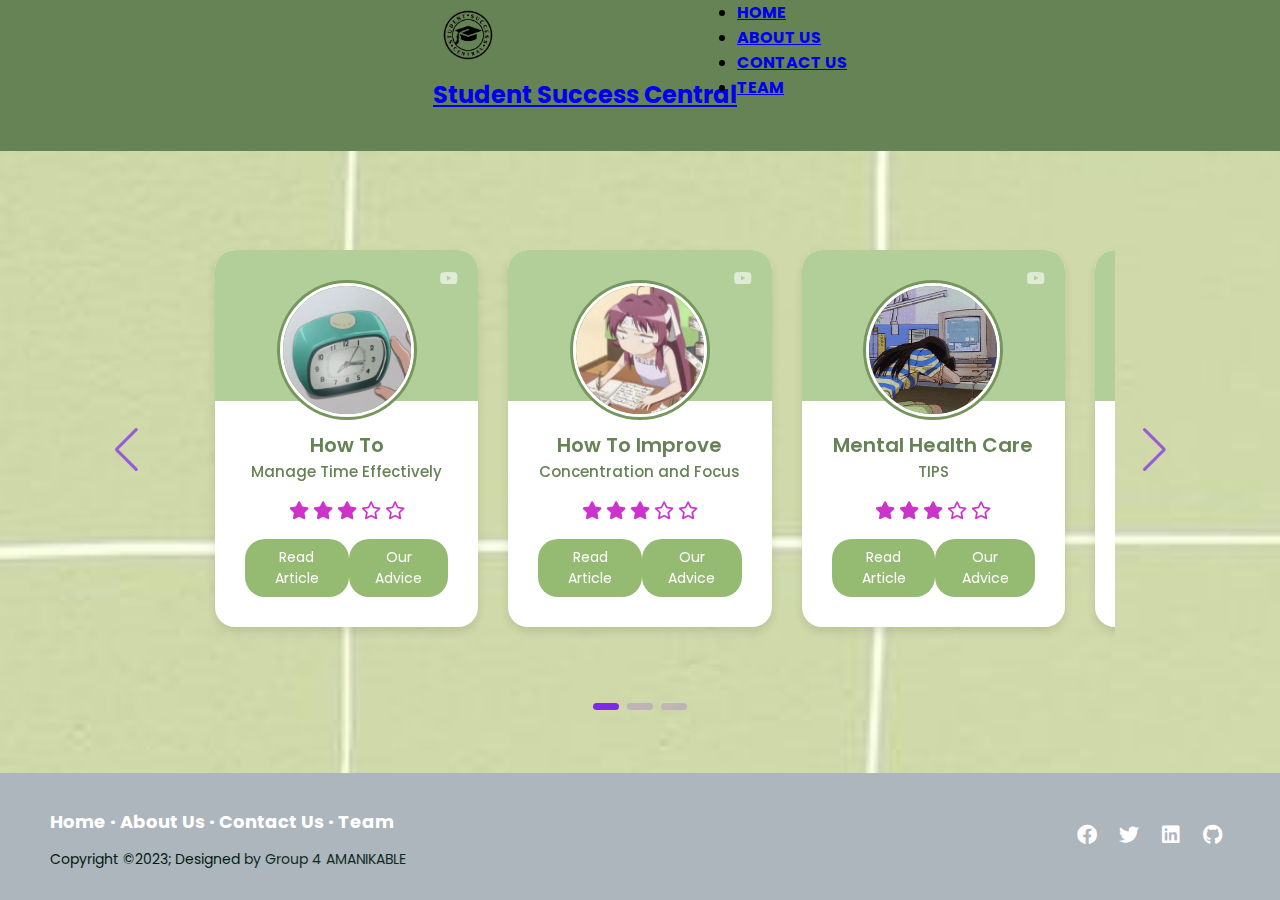
<file: index.html>
<!DOCTYPE html>
<html lang="en">
<head>
    <meta charset="UTF-8">
    
    <!-- ===== Link Swiper's CSS ===== -->
    <link rel="stylesheet" href="https://unpkg.com/swiper/swiper-bundle.min.css"/>
    <!-- ===== Fontawesome CDN Link ===== -->
    <link rel="stylesheet" href="https://cdnjs.cloudflare.com/ajax/libs/font-awesome/6.0.0-beta3/css/all.min.css"/>
    <!-- ===== BOOTSTRAP ==== -->
    <link href="https://cdn.jsdelivr.net/npm/bootstrap@5.3.0/dist/css/bootstrap.min.css" rel="stylesheet" integrity="sha384-9ndCyUaIbzAi2FUVXJi0CjmCapSmO7SnpJef0486qhLnuZ2cdeRhO02iuK6FUUVM" crossorigin="anonymous">
    <script src="https://cdn.jsdelivr.net/npm/bootstrap@5.3.0/dist/js/bootstrap.bundle.min.js" integrity="sha384-geWF76RCwLtnZ8qwWowPQNguL3RmwHVBC9FhGdlKrxdiJJigb/j/68SIy3Te4Bkz" crossorigin="anonymous"></script>
    <!-- ===== CSS ===== -->
    <link rel="stylesheet" href="css/CARDS.css">
    
     <titlE>Student Success Central</title> 
      <link rel="shortcut icon" href="SSC.png">
    <meta name="viewport" content="width=device-width, initial-scale=1.0">  
</head>

<!--NAV BAR STARTS-->
<body>
  
  <div id="hello">
      <header class="d-flex flex-wrap p-2 mb-1 text-body shadow-lg p-3 mb-1 rounded-bottom bg-success ">
          <a href="index.html" class="d-flex mb-3 me-md-auto link-body-emphasis text-decoration-none mt-2">
              <img src="ssc1.png" height=70; width=70;>
              <h2 class="d-flex mt-3">Student Success Central</h2>
              <svg class="bi me-2" width="40" height="32"><use xlink:href="#"/></svg>
          </a>
          
          <ul class="nav nav-pills d-flex align-items-center">
              <b><li class="nav-item"><a href="index.html" class="nav-link text-white" style="font-size: medium;" aria-current="page">HOME</a></li></b>
              <b><li class="nav-item"><a href="AboutUs.html" class="nav-link text-white" style="font-size: medium;">ABOUT US</a></li></b>
              <b><li class="nav-item"><a href="ContactUs.html" class="nav-link text-white" style="font-size: medium;">CONTACT US</a></li></b>
              <b><li class="nav-item"><a href="Team.html" class="nav-link text-white"  style="font-size: medium;">TEAM</a></li></b>
          </ul>
      </header>
  </div>
</body><br><br>
<!------------NAVIGATION END------------>
  
  <!-- BACKGROUND IMAGE START-->
  
  <!-- BACKGROUND IMAGE END-->

  <!--CARDS START-->
<body style=" background-image: url(LINESBG.jpg); background-attachment:inherit; background-size: 500vh; background-repeat: no-repeat; ">
  <div class="onetwo" >
  <section >
    <div class="swiper mySwiper container" >
      <div class="swiper-wrapper content">
        <div class="swiper-slide card">
          <div class="card-content">
            <div class="image">
             <img src="Time.gif" alt=""> 
            </div>
            <div class="media-icons">
                <i class="fab fa-youtube"></i>
              </div>
            <div class="name-profession">
              <span class="name">How To</span>
              <span class="profession">Manage Time Effectively</span>

              
            </div>
            <div class="rating">
              <i class="fas fa-star"></i>
              <i class="fas fa-star"></i>
              <i class="fas fa-star"></i>
              <i class="far fa-star"></i>
              <i class="far fa-star"></i>
            </div>
            <div class="button">
              <button class="aboutMe">Read Article</button>
              <button class="hireMe">Our Advice</button> 
              <a href="https://asana.com/resources/time-management-tips?gclsrc=aw.ds&gclsrc=aw.ds&gclid=CjwKCAjw-b-kBhB-EiwA4fvKrGj5TIfMNO1v-4Q7caAFCpCiuBNuGcZ6LAlMzTgDBu0FXd-r3eabkRoCLXYQAvD_BwE&gclsrc=aw.ds"></a>
            </div>
          </div>
        </div>
        <div class="swiper-slide card">
          <div class="card-content">
            <div class="image">
              <img src="Focus.gif" alt=""> 
            </div>
            <div class="media-icons">
                <i class="fab fa-youtube"></i>

              </div>
            <div class="name-profession">
              <span class="name">How To Improve</span>
              <span class="profession">Concentration and Focus</span>
            </div>
            <div class="rating">
              <i class="fas fa-star"></i>
              <i class="fas fa-star"></i>
              <i class="fas fa-star"></i>
              <i class="far fa-star"></i>
              <i class="far fa-star"></i>
            </div>
            <div class="button">
              <button class="aboutMe">Read Article</button>
              <button class="hireMe">Our Advice</button>
            </div>
          </div>
        </div>
        <div class="swiper-slide card">
          <div class="card-content">
            <div class="image">
           <img src="mental health.gif" alt=""> 
            </div>
            <div class="media-icons">
                <i class="fab fa-youtube"></i>
              </div>
            <div class="name-profession">
              <span class="name">Mental Health Care</span>
              <span class="profession">TIPS</span>
            </div>
            <div class="rating">
              <i class="fas fa-star"></i>
              <i class="fas fa-star"></i>
              <i class="fas fa-star"></i>
              <i class="far fa-star"></i>
              <i class="far fa-star"></i>
            </div>
            <div class="button">
              <button class="aboutMe">Read Article</button>
              <button class="hireMe">Our Advice</button>
            </div>
          </div>
        </div>
        <div class="swiper-slide card">
          <div class="card-content">
            <div class="image">
            <img src="organize.gif" alt=""> 
            </div>
            <div class="media-icons">
                <i class="fab fa-youtube"></i>
              </div>
            <div class="name-profession">
              <span class="name">How To</span>
              <span class="profession">Stay Organized</span>
            </div>
            <div class="rating">
              <i class="fas fa-star"></i>
              <i class="fas fa-star"></i>
              <i class="fas fa-star"></i>
              <i class="far fa-star"></i>
              <i class="far fa-star"></i>
            </div>
            <div class="button">
              <button class="aboutMe">Read Article</button>
              <button class="hireMe">Our Advice</button>
            </div>
          </div>
        </div>
        <div class="swiper-slide card">
          <div class="card-content">
            <div class="image">
              <img src="studyhabits.gif" alt=""> 
            </div>
            <div class="media-icons">
              <i class="fab fa-youtube"></i>
            </div>
            <div class="media-icons">
                <i class="fab fa-youtube"></i>
              </div>
            <div class="name-profession">
              <span class="name">How To Develop </span>
              <span class="profession">Effective Study Habits</span>
            </div>
            <div class="rating">
              <i class="fas fa-star"></i>
              <i class="fas fa-star"></i>
              <i class="fas fa-star"></i>
              <i class="far fa-star"></i>
              <i class="far fa-star"></i>
            </div>
            <div class="button">
              <button class="aboutMe">Read Article</button>
              <button class="hireMe">Our Advice</button>
            </div>
          </div>
        </div>
        <div class="swiper-slide card">
          <div class="card-content">
            <div class="image">
            <img src="studytips.gif" alt=""> 
            </div>
            <div class="media-icons">
                <i class="fab fa-youtube"></i>
              </div>
            <div class="name-profession">
              <span class="name">How To Study </span>
              <span class="profession">For Exams and Quizes</span>
            </div>
            <div class="rating">
              <i class="fas fa-star"></i>
              <i class="fas fa-star"></i>
              <i class="fas fa-star"></i>
              <i class="far fa-star"></i>
              <i class="far fa-star"></i>
            </div>
            <div class="button">
              <button class="aboutMe">Read Article</button>
              <button class="hireMe">Our Advice</button>
            </div>
          </div>
        </div>
        <div class="swiper-slide card">
          <div class="card-content">
            <div class="image">
             <img src="exam.gif" alt=""> 
            </div>
            <div class="media-icons">
                <i class="fab fa-youtube"></i>
              </div>
            <div class="name-profession">
              <span class="name">How To Manage </span>
              <span class="profession">Stress During Exams</span>
            </div>
            <div class="rating">
              <i class="fas fa-star"></i>
              <i class="fas fa-star"></i>
              <i class="fas fa-star"></i>
              <i class="far fa-star"></i>
              <i class="far fa-star"></i>
            </div>
            <div class="button">
              <button class="aboutMe">Read Article</button>
              <button class="hireMe">Our Advice</button>
            </div>
          </div>
        </div>
        <div class="swiper-slide card">
          <div class="card-content">
            <div class="image">
           <img src="communication.gif" alt=""> 
            </div>
            <div class="media-icons">
                <i class="fab fa-youtube"></i>
              </div>
            <div class="name-profession">
              <span class="name">How To Build</span>
              <span class="profession">Communication Skills</span>
            </div>
            <div class="rating">
              <i class="fas fa-star"></i>
              <i class="fas fa-star"></i>
              <i class="fas fa-star"></i>
              <i class="far fa-star"></i>
              <i class="far fa-star"></i>
            </div>
            <div class="button">
              <button class="aboutMe">Read Article</button>
              <button class="hireMe">Our Advice</button>
            </div>
          </div>
        </div>
        <div class="swiper-slide card">
          <div class="card-content">
            <div class="image">
            <img src="work.gif" alt=""> 
            </div>
            <div class="media-icons">
                <i class="fab fa-youtube"></i>
              </div>
            <div class="name-profession">
              <span class="name">How To Establish A</span>
              <span class="profession">Healthy Work-Life Balance</span>
            </div>
            <div class="rating">
              <i class="fas fa-star"></i>
              <i class="fas fa-star"></i>
              <i class="fas fa-star"></i>
              <i class="far fa-star"></i>
              <i class="far fa-star"></i>
            </div>
            <div class="button">
              <button class="aboutMe">Read Article</button>
              <button class="hireMe">Our Advice</button>
            </div>
          </div>
        </div>
      </div>
    </div>
    <div class="swiper-button-next"></div>
      <div class="swiper-button-prev"></div>
      <div class="swiper-pagination"></div>
  </section>
  </div>

  <!--CARDS END-->

  
  <!------------FOOTER STARTS------------>
  

  <footer class="footer-distributed bg-success">

    <div class="footer-right">

        <a href="#"><i class="fa-brands fa-facebook"></i></a>
        <a href="#"><i class="fa-brands fa-twitter"></i></a>
        <a href="#"><i class="fa-brands fa-linkedin"></i></a>
        <a href="#"><i class="fa-brands fa-github"></i></a>

    </div>

    <div class="footer-left">

        <p class="footer-links">
            <a class="link-1" href="index.html">Home</a>

            <a href="AboutUs.html">About Us</a>

            <a href="ContactUs.html">Contact Us</a>

            <a href="Team.html">Team</a>

        
        </p>

        <p>Copyright &copy;2023; Designed <span class="designed"> by Group 4 AMANIKABLE</span></p>
    </div>

</footer>


  <!--FOOTER ENDS-->
  


  <!-- Swiper JS -->
  <script src="https://unpkg.com/swiper/swiper-bundle.min.js"></script>
  <!-- Initialize Swiper -->
  <script>
    var swiper = new Swiper(".mySwiper", {
      slidesPerView: 3,
      spaceBetween: 30,
      slidesPerGroup: 3,
      loop: true,
      loopFillGroupWithBlank: true,
      pagination: {
        el: ".swiper-pagination",
        clickable: true,
      },
      navigation: {
        nextEl: ".swiper-button-next",
        prevEl: ".swiper-button-prev",
      },
    });
  </script>
</body>
</html>
</file>
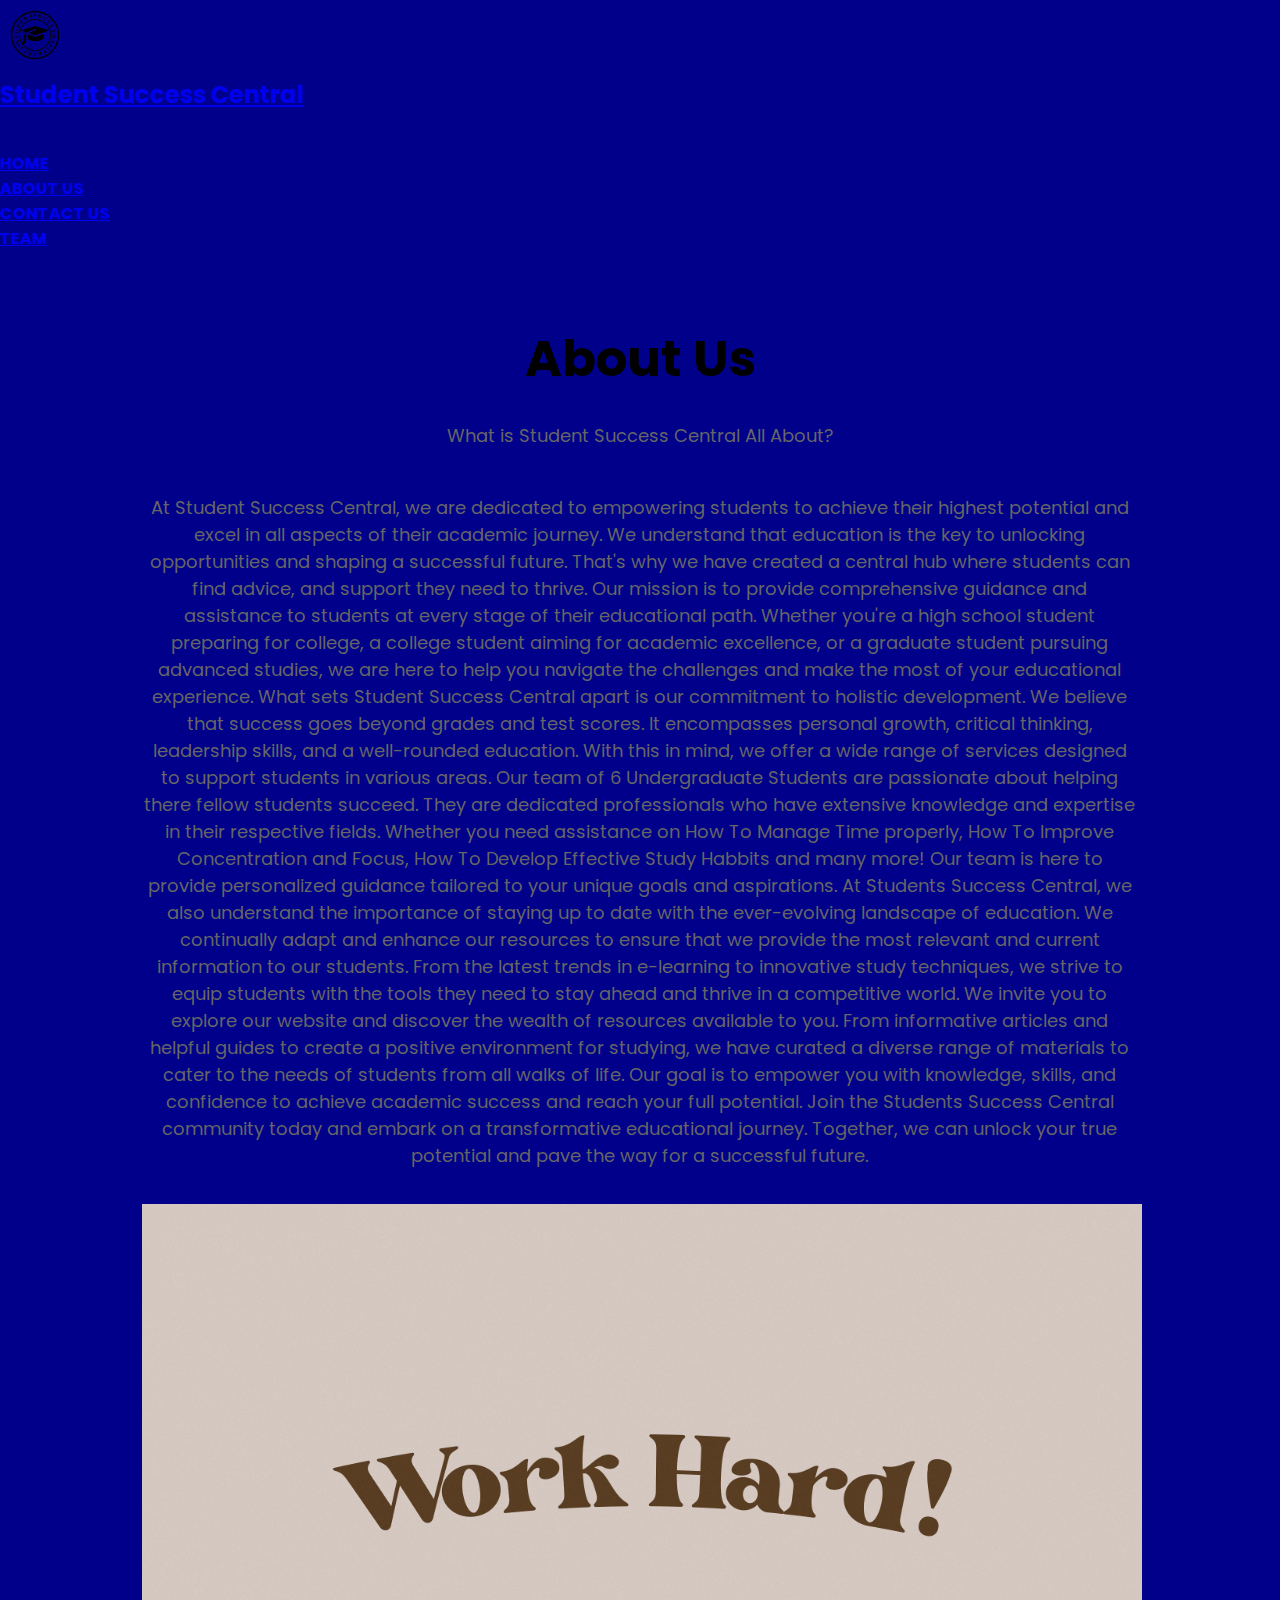
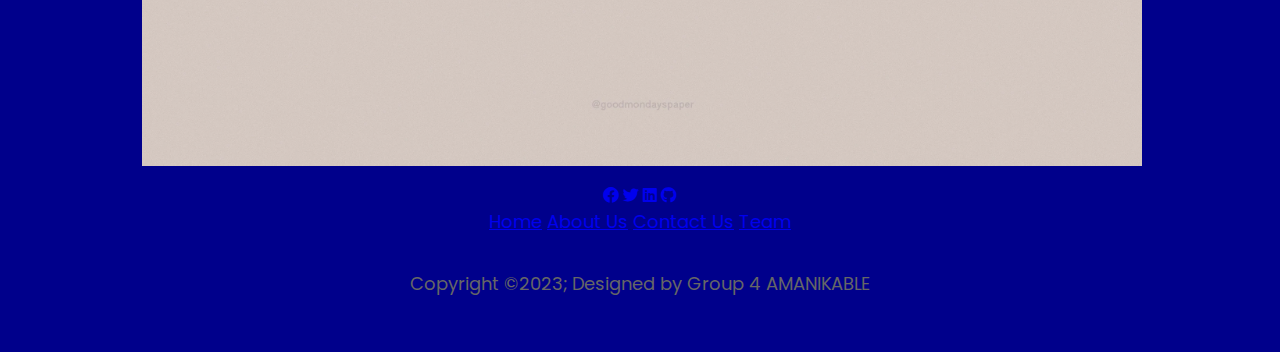
<file: AboutUs.html>
<!DOCTYPE html>
<html lang="en">
<head>
    <meta charset="UTF-8">
    <meta name="viewport" content="width=device-width, initial-scale=1.0">
    <title>Student Success Central</title>
    <link rel="shortcut icon" href="SSC.png">
    <link rel="stylesheet" href="css/AboutUs.css">
    <!-- ===== Link Swiper's CSS ===== -->
    <link rel="stylesheet" href="https://unpkg.com/swiper/swiper-bundle.min.css"/>
    <!-- ===== Fontawesome CDN Link ===== -->
    <link rel="stylesheet" href="https://cdnjs.cloudflare.com/ajax/libs/font-awesome/6.0.0-beta3/css/all.min.css"/>
    <!-- ===== BOOTSTRAP ==== -->
    <link href="https://cdn.jsdelivr.net/npm/bootstrap@5.3.0/dist/css/bootstrap.min.css" rel="stylesheet" integrity="sha384-9ndCyUaIbzAi2FUVXJi0CjmCapSmO7SnpJef0486qhLnuZ2cdeRhO02iuK6FUUVM" crossorigin="anonymous">
    <script src="https://cdn.jsdelivr.net/npm/bootstrap@5.3.0/dist/js/bootstrap.bundle.min.js" integrity="sha384-geWF76RCwLtnZ8qwWowPQNguL3RmwHVBC9FhGdlKrxdiJJigb/j/68SIy3Te4Bkz" crossorigin="anonymous"></script>
    
</head>
<body>
    
<!-- Latest compiled JavaScript -->
<script src="https://maxcdn.bootstrapcdn.com/bootstrap/3.4.1/js/bootstrap.min.js"></script>
</head>
 

    <!--NAV BAR STARTS-->
<body>
    <div id="hello">
        <header class="d-flex flex-wrap p-2 mb-1 text-body shadow-lg p-3 mb-1 rounded-bottom bg-success ">
            <a href="index.html" class="d-flex mb-3 me-md-auto link-body-emphasis text-decoration-none mt-2">
                <img src="ssc1.png" height=70; width=70;>
                <h2 class="d-flex mt-3">Student Success Central</h2>
                <svg class="bi me-2" width="40" height="32"><use xlink:href="#"/></svg>
            </a>
            
            <ul class="nav nav-pills d-flex align-items-center">
                <b><li class="nav-item"><a href="index.html" class="nav-link text-white" style="font-size: medium;" aria-current="page">HOME</a></li></b>
                <b><li class="nav-item"><a href="AboutUs.html" class="nav-link text-white" style="font-size: medium;">ABOUT US</a></li></b>
                <b><li class="nav-item"><a href="ContactUs.html" class="nav-link text-white" style="font-size: medium;">CONTACT US</a></li></b>
                <b><li class="nav-item"><a href="Team.html" class="nav-link text-white"  style="font-size: medium;">TEAM</a></li></b>
            </ul>
        </header>
    </div>
  </body><br><br>
<!------------NAVIGATION END------------>

<!------------BODY START------------>
<body> 
    
    <div class="heading">
    <h1>About Us</h1>
    <p>What is Student Success Central All About?
    </p>

<div class="container">
    <section class="about">
        <div class="about-image">
            
        <div class="about">
            <h2></h2>
            <p>At Student Success Central, we are dedicated to empowering students to achieve their highest potential and excel in all aspects of their academic journey. We understand that education is the key to unlocking opportunities and shaping a successful future. That's why we have created a central hub where students can find advice, and support they need to thrive.

                Our mission is to provide comprehensive guidance and assistance to students at every stage of their educational path. Whether you're a high school student preparing for college, a college student aiming for academic excellence, or a graduate student pursuing advanced studies, we are here to help you navigate the challenges and make the most of your educational experience.
                
                What sets Student Success Central apart is our commitment to holistic development. We believe that success goes beyond grades and test scores. It encompasses personal growth, critical thinking, leadership skills, and a well-rounded education. With this in mind, we offer a wide range of services designed to support students in various areas.
                
                Our team of 6 Undergraduate Students are passionate about helping there fellow students succeed. They are dedicated professionals who have extensive knowledge and expertise in their respective fields. Whether you need assistance on How To Manage Time properly, How To Improve Concentration and Focus, How To Develop Effective Study Habbits and many more! Our team is here to provide personalized guidance tailored to your unique goals and aspirations.
                
                At Students Success Central, we also understand the importance of staying up to date with the ever-evolving landscape of education. We continually adapt and enhance our resources to ensure that we provide the most relevant and current information to our students. From the latest trends in e-learning to innovative study techniques, we strive to equip students with the tools they need to stay ahead and thrive in a competitive world.
                
                We invite you to explore our website and discover the wealth of resources available to you. From informative articles and helpful guides to create a positive environment for studying, we have curated a diverse range of materials to cater to the needs of students from all walks of life. Our goal is to empower you with knowledge, skills, and confidence to achieve academic success and reach your full potential.
                
                Join the Students Success Central community today and embark on a transformative educational journey. Together, we can unlock your true potential and pave the way for a successful future.</p>
       
       <!-- SIDE PHOTO STARTS-->
<div id="carouselExampleFade" class="carousel slide carousel-fade">
    <div class="carousel-inner">
      <div class="carousel-item active">
        
        <img src="WORK HARD.png" class="d-block w-100" alt="WORK HARD PIC" class="center">
      </div> 
  </div>
<!-- SIDE PHOTO ENDS -->
            </div>
    </section>
</div>
</body>

<!------------BODY END------------>

<!------------FOOTER STARTS------------>
  

<footer class="footer-distributed bg-success">

    <div class="footer-right">

        <a href="#"><i class="fa-brands fa-facebook"></i></a>
        <a href="#"><i class="fa-brands fa-twitter"></i></a>
        <a href="#"><i class="fa-brands fa-linkedin"></i></a>
        <a href="#"><i class="fa-brands fa-github"></i></a>

    </div>

    <div class="footer-left">

        <p class="footer-links">
            <a class="link-1" href="index.html">Home</a>

            <a href="AboutUs.html">About Us</a>

            <a href="ContactUs.html">Contact Us</a>

            <a href="Team.html">Team</a>

        
        </p>

        <p>Copyright &copy;2023; Designed <span class="designed"> by Group 4 AMANIKABLE</span></p>
    </div>

</footer>


  <!--FOOTER ENDS-->
</body>
</html>
</file>
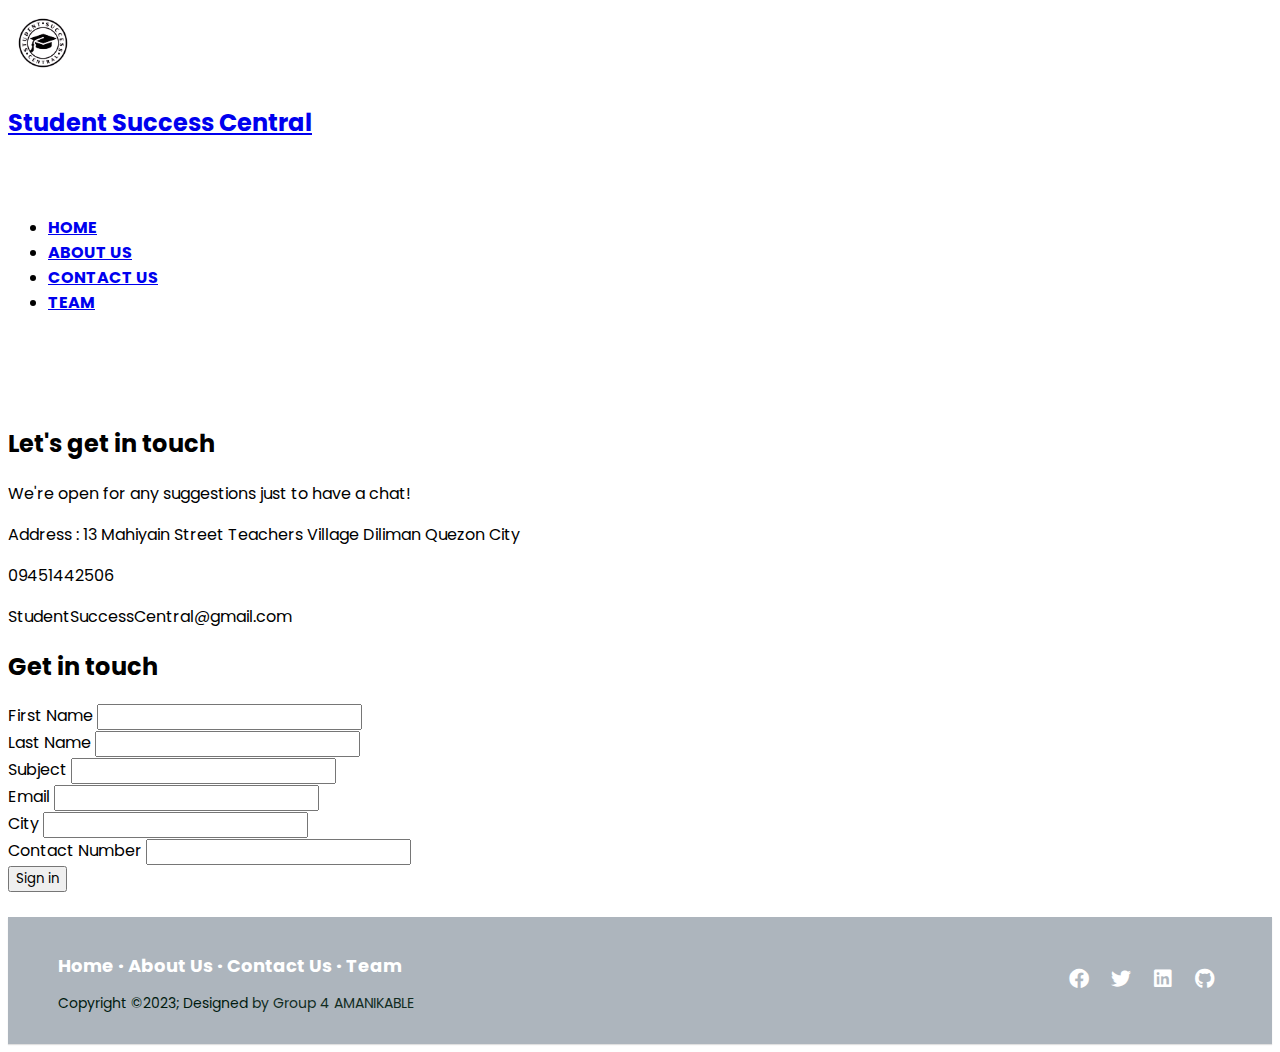
<file: ContactUs.html>
<!DOCTYPE html>
<html lang="en">
<head>
    <meta charset="UTF-8">
    <meta name="viewport" content="width=device-width, initial-scale=1.0">
    <title>Student Success Central</title>
    <link rel="shortcut icon" href="SSC.png">
    <link rel="stylesheet" href="css/footer.css">
    <link rel="stylesheet" href="css/ContactUs.css">
    <!-- ===== Link Swiper's CSS ===== -->
    <link rel="stylesheet" href="https://unpkg.com/swiper/swiper-bundle.min.css"/>
    <!-- ===== Fontawesome CDN Link ===== -->
    <link rel="stylesheet" href="https://cdnjs.cloudflare.com/ajax/libs/font-awesome/6.0.0-beta3/css/all.min.css"/>
    <!-- ===== BOOTSTRAP ==== -->
    <link href="https://cdn.jsdelivr.net/npm/bootstrap@5.3.0/dist/css/bootstrap.min.css" rel="stylesheet" integrity="sha384-9ndCyUaIbzAi2FUVXJi0CjmCapSmO7SnpJef0486qhLnuZ2cdeRhO02iuK6FUUVM" crossorigin="anonymous">
    <script src="https://cdn.jsdelivr.net/npm/bootstrap@5.3.0/dist/js/bootstrap.bundle.min.js" integrity="sha384-geWF76RCwLtnZ8qwWowPQNguL3RmwHVBC9FhGdlKrxdiJJigb/j/68SIy3Te4Bkz" crossorigin="anonymous"></script>
    
</head>
<body>
    <div id="hello">
        <header class="d-flex flex-wrap p-2 mb-1 text-body shadow-lg p-3 mb-1 rounded-bottom bg-success ">
            <a href="index.html" class="d-flex mb-3 me-md-auto link-body-emphasis text-decoration-none mt-2">
                <img src="ssc1.png" height=70; width=70;>
                <h2 class="d-flex mt-3">Student Success Central</h2>
                <svg class="bi me-2" width="40" height="32"><use xlink:href="#"/></svg>
            </a>
            
            <ul class="nav nav-pills d-flex align-items-center">
                <b><li class="nav-item"><a href="index.html" class="nav-link text-white" style="font-size: medium;" aria-current="page">HOME</a></li></b>
                <b><li class="nav-item"><a href="AboutUs.html" class="nav-link text-white" style="font-size: medium;">ABOUT US</a></li></b>
                <b><li class="nav-item"><a href="ContactUs.html" class="nav-link text-white" style="font-size: medium;">CONTACT US</a></li></b>
                <b><li class="nav-item"><a href="Team.html" class="nav-link text-white"  style="font-size: medium;">TEAM</a></li></b>
            </ul>
        </header>
    </div>
  </body><br><br>

<!------------NAVIGATION END------------>
</head>
<body>          
    <br>
        <div class="container nt-5 shadow">
        <div class="row">
        <div class="col-md-4 bg-success p-5 text-white order sm-first order-last ">
                <h2>Let's get in touch</h2>
                <p>We're open for any suggestions just to have a chat!</p>
                <div class="d=flex mt-2">
                    <i class="bi bi-geo-alt"></i>
                    <p class="mt-3 ms-3">Address : 13 Mahiyain Street Teachers Village Diliman Quezon City</p>
                </div>
                <div class="d=flex mt-2">
                    <i class="bi bi-telephone-outbound"></i>
                    <p class="mt-3 ms-3">09451442506</p>
                </div>
        <div class="d=flex mt-2">
                    <i class="bi bi-envelope-at"></i>
                    <p class="mt-3 ms-3">StudentSuccessCentral@gmail.com</p>
                </div>
                </div>
        <div class="col-md-8 p-5 "> 
                <h2>Get in touch</h2>
                <form class="row g-3 ContactForm mt-4">
        <div class="col-md-6">
                      <label for="inputFirstName" class="form-label">First Name</label>
                      <input type="name" class="form-control" id="inputFirstName">
                </div>
        <div class="col-md-6">
                      <label for="inputLastName" class="form-label">Last Name</label>
                      <input type="name" class="form-control" id="inputLastName">
                </div>
        <div class="col-12">
                      <label for="inputAddress" class="form-label">Subject</label>
                      <input type="text" class="form-control" id="inputAddress" >
                </div>
        <div class="col-12">
                      <label for="inputAddress2" class="form-label">Email</label>
                      <input type="text" class="form-control" id="inputAddress2" >
                </div>
        <div class="col-md-6">
                      <label for="inputCity" class="form-label">City</label>
                      <input type="text" class="form-control" id="inputCity">
                </div>
        <div class="col-md-6">
                        <label for="inputCity" class="form-label">Contact Number</label>
                        <input type="text" class="form-control" id="inputCity">
                </div>
        <div class="col-12">
                        <button type="submit" class="btn btn-secondary mt-3">Sign in</button>
                </div>
                    </form>
                </div>
  
                </div>
                </div>
</body>
            </br>

            <!------------FOOTER STARTS------------>
  

  <footer class="footer-distributed bg-success">

    <div class="footer-right">

        <a href="#"><i class="fa-brands fa-facebook"></i></a>
        <a href="#"><i class="fa-brands fa-twitter"></i></a>
        <a href="#"><i class="fa-brands fa-linkedin"></i></a>
        <a href="#"><i class="fa-brands fa-github"></i></a>

    </div>

    <div class="footer-left">

        <p class="footer-links">
            <a class="link-1" href="index.html">Home</a>

            <a href="AboutUs.html">About Us</a>

            <a href="ContactUs.html">Contact Us</a>

            <a href="Team.html">Team</a>

        
        </p>

        <p>Copyright &copy;2023; Designed <span class="designed"> by Group 4 AMANIKABLE</span></p>
    </div>

</footer>


  <!--FOOTER ENDS-->

</html>
</file>
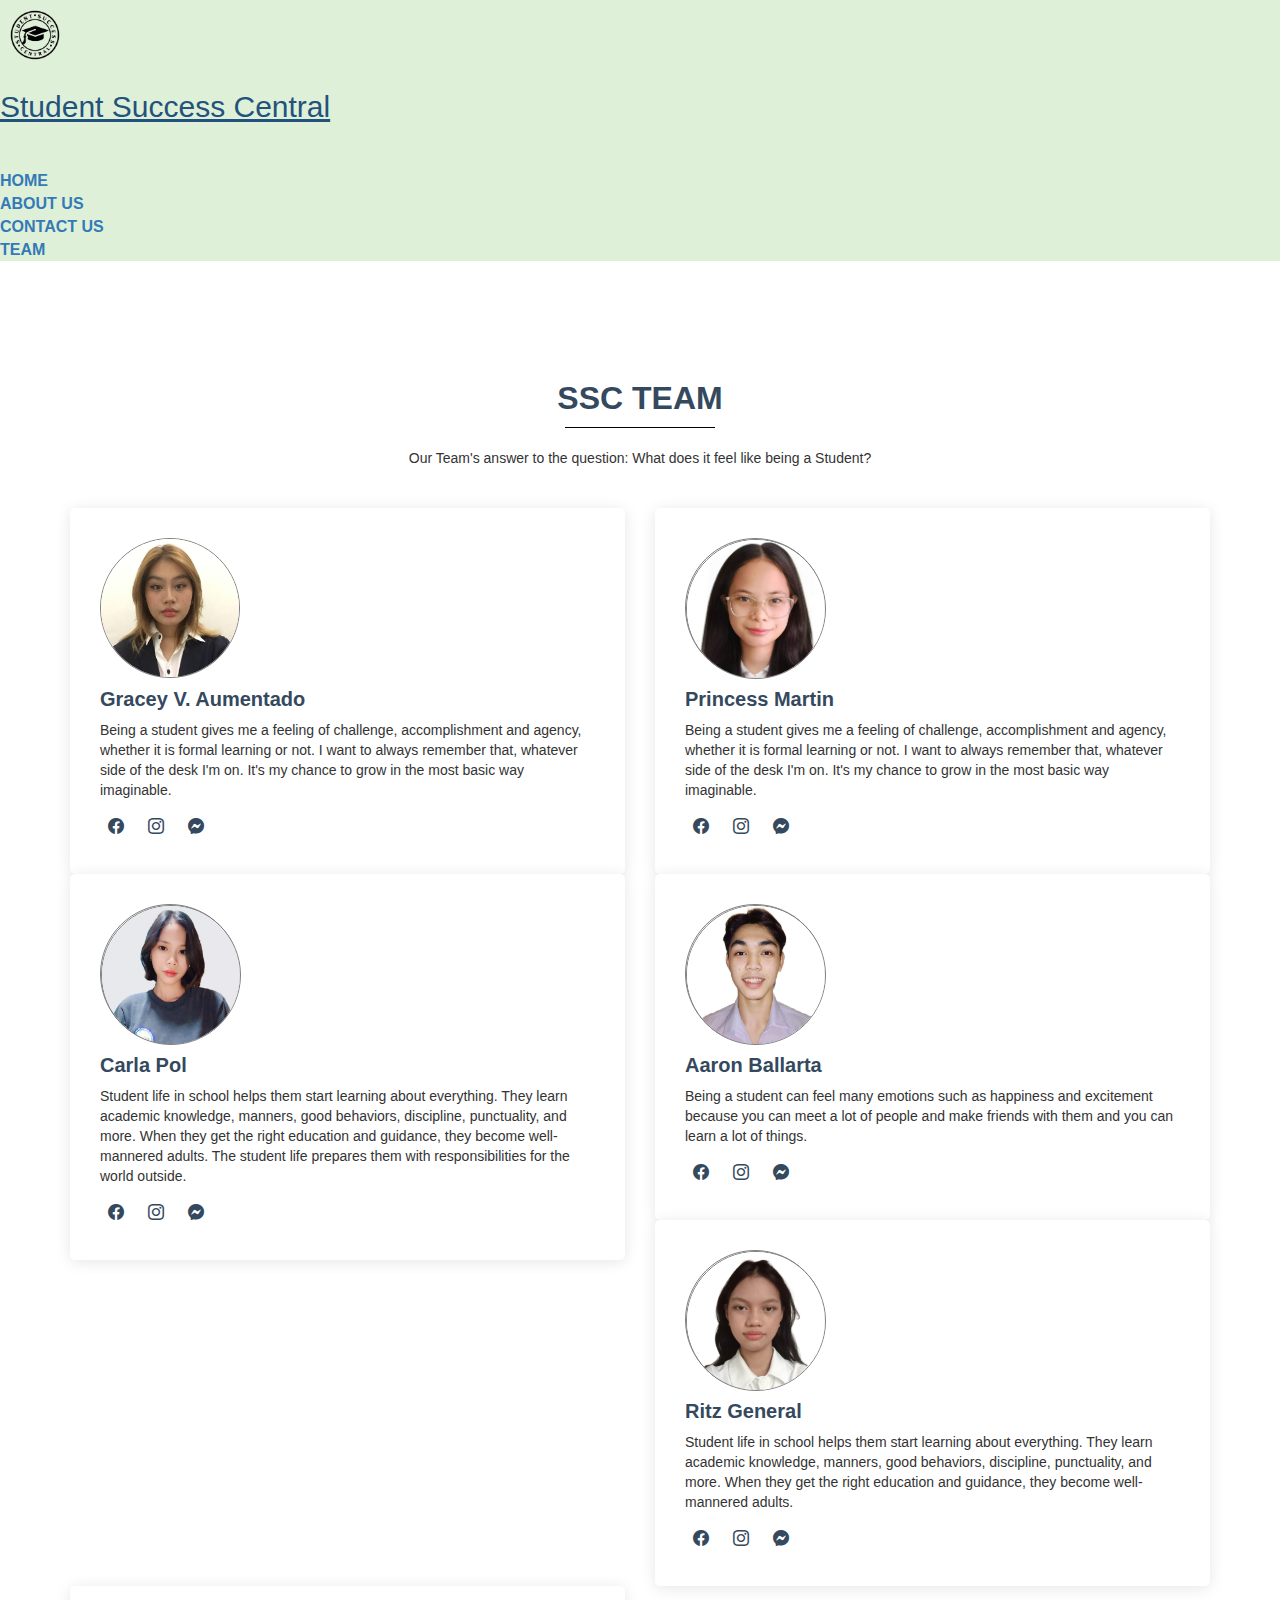
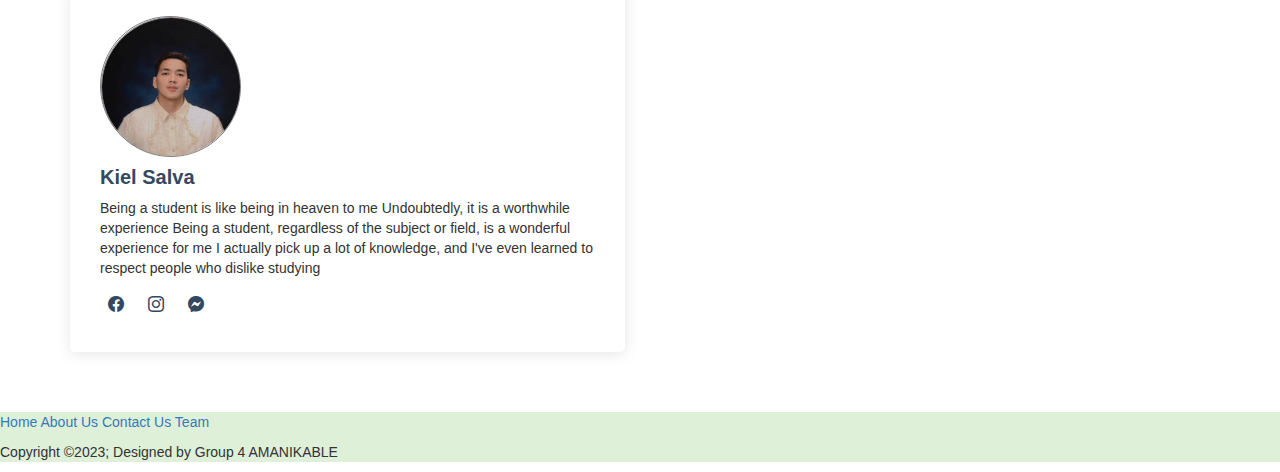
<file: Team.html>
<!DOCTYPE html>
<html lang="en">
<head>
    <meta charset="UTF-8">
    <meta name="viewport" content="width=device-width, initial-scale=1.0">
    <title>Student Success Central</title>
    <link rel="shortcut icon" href="SSC.png">
    <!-- ===== Link Swiper's CSS ===== -->
    <link rel="stylesheet" href="https://unpkg.com/swiper/swiper-bundle.min.css"/>
    <!--BOOTSTRAP 5 CSS LINK-->
    <link href="https://cdn.jsdelivr.net/npm/bootstrap@5.0.2/dist/css/bootstrap.min.css" rel="stylesheet" integrity="sha384-EVSTQN3/azprG1Anm3QDgpJLIm9Nao0Yz1ztcQTwFspd3yD65VohhpuuCOmLASjC" crossorigin="anonymous">
    <!--BOOTSTRAP 5 JS LINK-->
    <link rel="stylesheet" href="https://cdn.jsdelivr.net/npm/bootstrap-icons@1.10.5/font/bootstrap-icons.css">
    <!--EXTERNAL CSS FILE-->
    <link href="./css/Team.css" rel="stylesheet">
   
     <!------------NFONT AWESOME CDN FILES------------>
     <link rel="stylesheet" href="https://cdnjs.cloudflare.com/ajax/libs/font-awesome/4.7.0/css/font-awesome.min.css">
     <!------------BOOTSTRAP ICON------------>
     <link rel="stylesheet" href="https://cdn.jsdelivr.net/npm/bootstrap-icons@1.10.5/font/bootstrap-icons.css">
    <!-- Latest compiled and minified CSS -->
<link rel="stylesheet" href="https://maxcdn.bootstrapcdn.com/bootstrap/3.4.1/css/bootstrap.min.css">
<!-- jQuery library -->
<script src="https://ajax.googleapis.com/ajax/libs/jquery/3.6.4/jquery.min.js"></script>

<!-- Latest compiled JavaScript -->
<script src="https://maxcdn.bootstrapcdn.com/bootstrap/3.4.1/js/bootstrap.min.js"></script>
</head> 
<link rel="shortcut icon" href="SSC.png.png">
<body> 


    <!--NAV BAR STARTS-->
<body>
  
    <div id="hello">
        <header class="d-flex flex-wrap p-2 mb-1 text-body shadow-lg p-3 mb-1 rounded-bottom bg-success ">
            <a href="index.html" class="d-flex mb-3 me-md-auto link-body-emphasis text-decoration-none mt-2">
                <img src="ssc1.png" height=70; width=70;>
                <h2 class="d-flex mt-3">Student Success Central</h2>
                <svg class="bi me-2" width="40" height="32"><use xlink:href="#"/></svg>
            </a>
            
            <ul class="nav nav-pills d-flex align-items-center">
                <b><li class="nav-item"><a href="index.html" class="nav-link text-white" style="font-size: medium;" aria-current="page">HOME</a></li></b>
                <b><li class="nav-item"><a href="AboutUs.html" class="nav-link text-white" style="font-size: medium;">ABOUT US</a></li></b>
                <b><li class="nav-item"><a href="ContactUs.html" class="nav-link text-white" style="font-size: medium;">CONTACT US</a></li></b>
                <b><li class="nav-item"><a href="Team.html" class="nav-link text-white"  style="font-size: medium;">TEAM</a></li></b>
            </ul>
        </header>
    </div>
  </body><br><br>
  <!------------NAVIGATION END------------>
    
    <!------------NAVIGATION END------------>
</head>
<body>
    <section class="Team" >
        <div class="container">

            <div class="section-title">
                <h2>SSC TEAM</h2>
                <div class="underline"></div>
                <p>Our Team's answer to the question: What does it feel like being a Student?</p>
            </div>
            <div class="row">
                <!--Team Member 1-->
                <div class="col-lg-6 mt-4">
                    <div class="member d-flex align-items-center min-height">
                        <div>
                            <img src="GRACEY.jpg" class="teampic" alt="team1">
                        </div>
                        <div clas="member-info">
                            <h4>Gracey V. Aumentado</h4>
                            
                            <p>Being a student gives me a feeling of challenge, accomplishment and agency, whether it is formal learning or not. 
                                I want to always remember that, whatever side of the desk I'm on. 
                                It's my chance to grow in the most basic way imaginable.</p>
                            <div class="social">
                                <a href=""> <i class="bi bi-facebook"></i></a>
                                <a href=""> <i class="bi bi-instagram"></i></a>
                                <a href=""> <i class="bi bi-messenger"></i></a>
                            </div>
                        </div>
                    </div>
                </div>

                <!--Team Member 2-->
                <div class="col-lg-6 mt-4">
                    <div class="member d-flex align-items-center min-height">
                        <div class="teampic">
                            <img src="PRINCESS.png" class="teampic" alt="team1">
                        </div>
                        <div>
                            <div clas="member-info">
                                <h4>Princess Martin</h4>
                                
                                <p>Being a student gives me a feeling of challenge, accomplishment and agency, whether it is formal learning or not. 
                                    I want to always remember that, whatever side of the desk I'm on. 
                                    It's my chance to grow in the most basic way imaginable.</p>
                                <div class="social">
                                    <a href=""> <i class="bi bi-facebook"></i></a>
                                    <a href=""> <i class="bi bi-instagram"></i></a>
                                    <a href=""> <i class="bi bi-messenger"></i></a>
                                </div>
                            </div>
                        </div>
                    </div>
                </div>

                    
                <!--Team Member 3-->
                <div class="col-lg-6 mt-4">
                    <div class="member d-flex align-items-center min-height">
                        <div class="teampic">
                            <img src="CARLA.png" class="teampic" alt="team1">
                        </div>
                        <div clas="member-info">
                            <h4>Carla Pol</h4>
                            
                            <p>Student life in school helps them start learning about everything. They learn academic knowledge, manners, good behaviors, discipline, punctuality, and more. When they get the right education and guidance, they become well-mannered adults. The student life prepares them with responsibilities for the world outside.</p>
                        <div class="social">
                            <a href=""> <i class="bi bi-facebook"></i></a>
                            <a href=""> <i class="bi bi-instagram"></i></a>
                            <a href=""> <i class="bi bi-messenger"></i></a>
                        </div>
                        </div>
                    </div>
                </div>

                <!--Team Member 4-->
                <div class="col-lg-6 mt-4">
                    <div class="member d-flex align-items-center min-height">
                        <div class="teampic">
                            <img src="BALLARTA, A..png" class="teampic" alt="team1">
                        </div>
                        <div clas="member-info">
                            <h4>Aaron Ballarta</h4>
                            
                            <p>Being a student can feel many emotions such as happiness and excitement because you can meet a lot of people and make friends with them and you can learn a lot of things. </p>
                        <div class="social">
                            <a href=""> <i class="bi bi-facebook"></i></a>
                            <a href=""> <i class="bi bi-instagram"></i></a>
                            <a href=""> <i class="bi bi-messenger"></i></a>
                        </div>
                        </div>
                    </div>
                </div>

                <!--Team Member 5-->
                <div class="col-lg-6 mt-4">
                    <div class="member d-flex align-items-center min-height">
                        <div class="teampic">
                            <img src="RITZ.jpg" class="teampic" alt="team1">
                        </div>
                        <div clas="member-info">
                            <h4>Ritz General</h4>
                            
                            <p>Student life in school helps them start learning about everything. They learn academic knowledge, manners, good behaviors, discipline, punctuality, and more. When they get the right education and guidance, they become well-mannered adults.</p>
                        <div class="social">
                            <a href=""> <i class="bi bi-facebook"></i></a>
                            <a href=""> <i class="bi bi-instagram"></i></a>
                            <a href=""> <i class="bi bi-messenger"></i></a>
                        </div>
                        </div>
                    </div>
                </div>
                
                <!--Team Member 6-->
                <div class="col-lg-6 mt-4">
                    <div class="member d-flex align-items-center min-height">
                        <div class="teampic">
                            <img src="KIEL.jpg" class="teampic" alt="team1">
                        </div>
                        <div clas="member-info">
                            <h4>Kiel Salva</h4>
                            
                            <p>Being a student is like being in heaven to me
                                Undoubtedly, it is a worthwhile experience
                                Being a student, regardless of the subject or field, is a wonderful experience for me I actually pick up a lot of knowledge, and I've even learned to respect people who dislike studying
                                </p>
                        
                        <div class="social">
                            <a href=""> <i class="bi bi-facebook"></i></a>
                            <a href=""> <i class="bi bi-instagram"></i></a>
                            <a href=""> <i class="bi bi-messenger"></i></a>
                        </div>
                        </div>
                    </div>
                </div>
            
        </div>
    </section>
    
     <!------------FOOTER STARTS------------>
  

  <footer class="footer-distributed bg-success">

    <div class="footer-center">

    </div>

    <div class="footer-left">

        <p class="footer-links">
            <a class="link-1" href="index.html">Home</a>

            <a href="AboutUs.html">About Us</a>

            <a href="ContactUs.html">Contact Us</a>

            <a href="Team.html">Team</a>

        
        </p>

        <p>Copyright &copy;2023; Designed <span class="designed"> by Group 4 AMANIKABLE</span></p>
    </div>

</footer>


  <!--FOOTER ENDS-->
  
    <!--BOOTSTRAP 5 JS LINk-->
    <script src="https://cdn.jsdelivr.net/npm/bootstrap@5.0.2/dist/js/bootstrap.bundle.min.js" integrity="sha384-MrcW6ZMFYlzcLA8Nl+NtUVF0sA7MsXsP1UyJoMp4YLEuNSfAP+JcXn/tWtIaxVXM" crossorigin="anonymous"></script>
</body>
</html>
</file>
<file: css/CARDS.css>
/* === Google Font Import - Poppins === */
@import url('https://fonts.googleapis.com/css2?family=Poppins:wght@300;400;500;600;700&display=swap');

*{
  margin: 0;
  padding: 0;
  box-sizing: border-box;
  font-family: 'Poppins', sans-serif;
}
.menu .main .right{
  width: 100%
}

header{
  position: fixed;
  top: 0;
  left: 0;
  width: 100%;
  display: flex;
  justify-content: center;
  background: #658354;
}


body{
  height: 100vh;
  display: flex;
  align-items: center;
  justify-content: center;
  background: #f2f2f2;

}

section{
  position: relative;  
  height: 550px;
  width: 1075px;
  display: flex;
  align-items: center;
 
}
.swiper{
  width: 950px;
}

.card{
  position: relative;
  background: #fff;
  border-radius: 20px;
  margin: 20px 0;
  box-shadow: 0 5px 10px rgba(0, 0, 0, 0.1);
}

.card::before{
  content: "";
  position: absolute;
  height: 40%;
  width: 100%;
  background: #b3cf99;
  border-radius: 20px 20px 0 0;
}

.card .card-content{
  display: flex;
  flex-direction: column;
  align-items: center;
  padding: 30px;
  position: relative;
  z-index: 100;
} 

section .card .image{
  height: 140px;
  width: 140px;
  border-radius: 50%;
  padding: 3px;
  background: #75975e;
}

section .card .image img{
  height: 100%;
  width: 100%;
  object-fit: cover;
  border-radius: 50%;
  border: 3px solid #fff;
}

.card .media-icons{
  position: absolute;
  top: 10px;
  right: 20px;
  display: flex;
  flex-direction: column;
  align-items: center;
}

.card .media-icons i{
  color: #fff;
  opacity: 0.6;
  margin-top: 10px;
  transition: all 0.3s ease;
  cursor: pointer;
}

.card .media-icons i:hover{
  opacity: 1;
}

.card .name-profession{
  display: flex;
  flex-direction: column;
  align-items: center;
  margin-top: 10px;
  color: #658354;
} 

.name-profession .name{
  font-size: 20px;
  font-weight: 600;
}

.name-profession .profession{
  font-size:15px;
  font-weight: 500;
}

.card .rating{
  display: flex;
  align-items: center;
  margin-top: 18px;
}

.card .rating i{
  font-size: 18px;
  margin: 0 2px;
  color: #CC33CB;
}

.card .button{
  width: 100%;
  display: flex;
  justify-content: space-around;
  margin-top: 20px;
}

.card .button button{
  background: #95bb72;
  outline: none;
  border: none;
  color: #fff;
  padding: 8px 22px;
  border-radius: 20px;
  font-size: 14px;
  transition: all 0.3s ease;
  cursor: pointer;
}

.button button:hover{
  background: #6616d0;
}

.swiper-pagination{
  position:absolute;
}

.swiper-pagination-bullet{
  height: 7px;
  width: 26px;
  border-radius: 25px;
  background: #7d2ae8;
}

.swiper-button-next, .swiper-button-prev{
  opacity: 0.7;
  color: #7d2ae8;
  transition: all 0.3s ease;
}
.swiper-button-next:hover, .swiper-button-prev:hover{
  opacity: 1;
  color: #7d2ae8;
}

/*== FOOTER STARTS*/
html {
  font-family: sans-serif;
  -ms-text-size-adjust: 100%;
  -webkit-text-size-adjust: 100%;
}
body {
  padding:0;
  margin: 0;
}

footer {
  position: absolute;
  bottom:0;
  width:100%;
  background-color: #658354;
}

.footer p {
  color: #fff;
  font-size:.75em;
  display: inline-block;
}

.container {
  max-width: 1674px;  /* adjust to allow for padding as needed */
  padding:0 50px;
}

#ftr-wrap {
  display:table;
  table-layout:fixed;
  width:100%;
  margin:0 auto;
}
#ftr-wrap > div {
  display:table-cell;
  vertical-align:middle;
  outline:1px dashed #658354;  
}
#ftr-wrap > div:nth-child(1) {text-align:left;}
#ftr-wrap > div:nth-child(2) {text-align:center;}
#ftr-wrap > div:nth-child(3) {text-align:right;}

.ftr-links ul {
  padding: 0;
}
.ftr-links ul li {
  display: inline-block;
  padding-right: 15px;
  font-size:.75em;
}
.ftr-links ul li a {
  color: #fff;
  margin: 0;
  }

  .footer-distributed {
    background-color: #adb5bd;
    box-shadow: 0 1px 1px 0 rgba(0, 0, 0, 0.12);
    box-sizing: border-box;
    width: 100%;
    text-align: left;
    font: normal 16px sans-serif;
    padding: 30px 50px;
  }
  
  .footer-distributed .footer-left p {
    color: #011b10;
    font-size: 14px;
    margin: 0;
  }
  /* Footer links */
  
  .footer-distributed p.footer-links {
    font-size: 18px;
    font-weight: bold;
    color: #ffffff;
    margin: 0 0 10px;
    padding: 0;
    transition: ease .25s;
  }
  
  .footer-distributed p.footer-links a {
    display: inline-block;
    line-height: 1.8;
    text-decoration: none;
    color: inherit;
    transition: ease .25s;
  }
  .footer-distributed .footer-links a:before {
    content: "·";
    font-size: 20px;
    left: 0;
    color:#ffffff;
    display: inline-block;
    padding-right: 5px;
  }
  
  .footer-distributed .footer-links .link-1:before {
    content: none;
  }
  
  .footer-distributed .footer-right {
    float: right;
    margin-top: 15px;
    max-width: 180px;
  }
  
  .footer-distributed .footer-right a  {
    display: inline-block;
    width: 35px;
    height: 35px;
    font-size: 20px;
    color: #ffffff;
    text-align: center;
    line-height: 35px;
    margin-left: 3px;
    transition:all .25s;
  }

  .designed{
    opacity: 0.9;
    
}
  .footer-distributed .footer-right a:hover{transform:scale(1.1); -webkit-transform:scale(1.1);}
  
  .footer-distributed p.footer-links a:hover{text-decoration:underline;}
  
  /* Media Queries */
  
  @media (max-width: 600px) {
    .footer-distributed .footer-left, .footer-distributed .footer-right {
      text-align: center;
    }
    .footer-distributed .footer-right {
      float: none;
      margin: 0 auto 20px;
    }
    .footer-distributed .footer-left p.footer-links {
      line-height: 1.8;
    }
  }
</file>
<file: css/AboutUs.css>
/* === Google Font Import - Poppins === */
@import url('https://fonts.googleapis.com/css2?family=Poppins:wght@300;400;500;600;700&display=swap');

*{
    margin: 0;
    padding: 0;
    box-sizing: border-box;
    font-family: 'Poppins', sans-serif;
}
body{
    background-color: darkblue;
}
.heading{
    width:90%;
    display: flex;
    justify-content: center;
    flex-direction: column;
    text-align: center;
    margin:20px auto;
}
.heading h1{ 
    font-size: 50px;
    color:#000;
    margin-bottom: 25px;
    position: relative;
}
.heading p{
    font-size: 18px;
    color: #666;
    margin-bottom: 35px; 
}
.container{ 
    width: 90%;
    margin: 0 auto;
    padding: 10px 20px;
}
.center {
  display: block;
  margin-left: auto;
  margin-right: auto;
  width: 50%;
}


/*===========SLIDER ENDS===========*/
</file>
<file: css/footer.css>
* {
    font-family: Roboto;
  }
  

  .footer-distributed {
    background-color: #adb5bd;
    box-shadow: 0 1px 1px 0 rgba(0, 0, 0, 0.12);
    box-sizing: border-box;
    width: 100%;
    text-align: left;
    font: normal 16px sans-serif;
    padding: 30px 50px;
  }
  
  .footer-distributed .footer-left p {
    color: #011b10;
    font-size: 14px;
    margin: 0;
  }
  /* Footer links */
  
  .footer-distributed p.footer-links {
    font-size: 18px;
    font-weight: bold;
    color: #ffffff;
    margin: 0 0 10px;
    padding: 0;
    transition: ease .25s;
  }
  
  .footer-distributed p.footer-links a {
    display: inline-block;
    line-height: 1.8;
    text-decoration: none;
    color: inherit;
    transition: ease .25s;
  }
  .footer-distributed .footer-links a:before {
    content: "·";
    font-size: 20px;
    left: 0;
    color:#ffffff;
    display: inline-block;
    padding-right: 5px;
  }
  
  .footer-distributed .footer-links .link-1:before {
    content: none;
  }
  
  .footer-distributed .footer-right {
    float: right;
    margin-top: 15px;
    max-width: 180px;
  }
  
  .footer-distributed .footer-right a  {
    display: inline-block;
    width: 35px;
    height: 35px;
    font-size: 20px;
    color: #ffffff;
    text-align: center;
    line-height: 35px;
    margin-left: 3px;
    transition:all .25s;
  }

  .designed{
    opacity: 0.9;
    
}
  .footer-distributed .footer-right a:hover{transform:scale(1.1); -webkit-transform:scale(1.1);}
  
  .footer-distributed p.footer-links a:hover{text-decoration:underline;}
  
  /* Media Queries */
  
  @media (max-width: 600px) {
    .footer-distributed .footer-left, .footer-distributed .footer-right {
      text-align: center;
    }
    .footer-distributed .footer-right {
      float: none;
      margin: 0 auto 20px;
    }
    .footer-distributed .footer-left p.footer-links {
      line-height: 1.8;
    }
  }
</file>
<file: css/ContactUs.css>
/* === Google Font Import - Poppins === */
@import url('https://fonts.googleapis.com/css2?family=Poppins:wght@300;400;500;600;700&display=swap');

* {
  font-family: 'Poppins', sans-serif;
  }
  
  section {
    width: 100%;
    display: inline-block;
    background: #ccc;
    height: 60vh;
    text-align: center;
    font-size: 22px;
    font-weight: 700;
    text-decoration: underline;
  }
  
  .footer-distributed {
    background-color: #adb5bd;
    box-shadow: 0 1px 1px 0 rgba(0, 0, 0, 0.12);
    box-sizing: border-box;
    width: 100%;
    text-align: left;
    font: normal 16px sans-serif;
    padding: 30px 50px;
  }
  
  .footer-distributed .footer-left p {
    color: #011b10;
    font-size: 14px;
    margin: 0;
  }
  /* Footer links */
  
  .footer-distributed p.footer-links {
    font-size: 18px;
    font-weight: bold;
    color: #ffffff;
    margin: 0 0 10px;
    padding: 0;
    transition: ease .25s;
  }
  
  .footer-distributed p.footer-links a {
    display: inline-block;
    line-height: 1.8;
    text-decoration: none;
    color: inherit;
    transition: ease .25s;
  }
  .footer-distributed .footer-links a:before {
    content: "·";
    font-size: 20px;
    left: 0;
    color:#ffffff;
    display: inline-block;
    padding-right: 5px;
  }
  
  .footer-distributed .footer-links .link-1:before {
    content: none;
  }
  
  .footer-distributed .footer-right {
    float: right;
    margin-top: 15px;
    max-width: 180px;
  }
  
  .footer-distributed .footer-right a  {
    display: inline-block;
    width: 35px;
    height: 35px;
    font-size: 20px;
    color: #ffffff;
    text-align: center;
    line-height: 35px;
    margin-left: 3px;
    transition:all .25s;
  }

  .designed{
    opacity: 0.9;
    
}
  .footer-distributed .footer-right a:hover{transform:scale(1.1); -webkit-transform:scale(1.1);}
  
  .footer-distributed p.footer-links a:hover{text-decoration:underline;}
  
  /* Media Queries */
  
  @media (max-width: 600px) {
    .footer-distributed .footer-left, .footer-distributed .footer-right {
      text-align: center;
    }
    .footer-distributed .footer-right {
      float: none;
      margin: 0 auto 20px;
    }
    .footer-distributed .footer-left p.footer-links {
      line-height: 1.8;
    }
    * {
        font-family: Roboto;
      }
    }
      section {
        width: 100%;
        display: inline-block;
        background: #ccc;
        height: 60vh;
        text-align: center;
        font-size: 22px;
        font-weight: 700;
        text-decoration: underline;
      }
      
      .footer-distributed {
        background-color: #adb5bd;
        box-shadow: 0 1px 1px 0 rgba(0, 0, 0, 0.12);
        box-sizing: border-box;
        width: 100%;
        text-align: left;
        font: normal 16px sans-serif;
        padding: 30px 50px;
      }
      
      .footer-distributed .footer-left p {
        color: #011b10;
        font-size: 14px;
        margin: 0;
      }
      /* Footer links */
      
      .footer-distributed p.footer-links {
        font-size: 18px;
        font-weight: bold;
        color: #ffffff;
        margin: 0 0 10px;
        padding: 0;
        transition: ease .25s;
      }
      
      .footer-distributed p.footer-links a {
        display: inline-block;
        line-height: 1.8;
        text-decoration: none;
        color: inherit;
        transition: ease .25s;
      }
      .footer-distributed .footer-links a:before {
        content: "·";
        font-size: 20px;
        left: 0;
        color:#ffffff;
        display: inline-block;
        padding-right: 5px;
      }
      
      .footer-distributed .footer-links .link-1:before {
        content: none;
      }
      
      .footer-distributed .footer-right {
        float: right;
        margin-top: 15px;
        max-width: 180px;
      }
      
      .footer-distributed .footer-right a  {
        display: inline-block;
        width: 35px;
        height: 35px;
        font-size: 20px;
        color: #ffffff;
        text-align: center;
        line-height: 35px;
        margin-left: 3px;
        transition:all .25s;
      }
    
      .designed{
        opacity: 0.9;
        
    }
      .footer-distributed .footer-right a:hover{transform:scale(1.1); -webkit-transform:scale(1.1);}
      
      .footer-distributed p.footer-links a:hover{text-decoration:underline;}
      
      /* Media Queries */
      
      @media (max-width: 600px) {
        .footer-distributed .footer-left, .footer-distributed .footer-right {
          text-align: center;
        }
        .footer-distributed .footer-right {
          float: none;
          margin: 0 auto 20px;
        }
        .footer-distributed .footer-left p.footer-links {
          line-height: 1.8;
        }
      }
</file>
<file: css/Team.css>
*{
    margin: 0;
    padding: 0;
    font-family: 'Poppings', sans-serif;
    box-sizing: border-box;

}

.Team .min-height{
    min-height: 300px;
}

.Team .member{
    position: relative;
    padding: 30px;
    box-shadow: 0px 2px 15px rgba(0,0,0,0.1);
    border-radius: 5px;
    background: #fff;
    
}
.Team .teampic{
    width: 140px;
    height: 140px;
    border-radius: 50%;
    margin-right: 20px;
    border: 1px solid gray;
}

.Team .member .member-info{
    padding-left: 30px;
}
.Team .member h4{
    font-weight: 700;
    margin-bottom: 5px;
    font-size: 20px;
    color: #34495e;
}

.Team .member p{
    margin: 10px 0 0 0;
    font-size: 14px;
}
.Team .member .social{
    margin-top: 12px;
    display: flex;
    align-items: center;
    justify-content: flex-start;
}
.Team .member .social a{
    display: flex;
    align-items: center;
    justify-content: center;
    width: 32px;
    height: 32px;
}
.Team .member .social a i{
    color: #34495e;
    font-size: 16px;
    margin: 0 2px;
}
.Team .member .social a:hover{
    background: greenyellow;
}
.Team .member .social a:hover i{
    background: white;
}
.Team .member .social a+a{
    margin-left: 8px;
}
section{
    padding: 60px 0;
    overflow: hidden;
} 

.section-title{
    text-align:center;
    padding-bottom: 30px;
}
.underline{
    width: 150px;
    height: 1px;
    background-color: black;
    margin: auto;
    margin-top: -30px;
}

.section-title h2{
    font-size: 32px;
    font-weight: bold;
    margin-bottom:20px;
    padding-bottom: 20px; 
    position: relative;
    color: #34495e;
}
.section-title p{
    margin-top: 20px;
}
</file>
